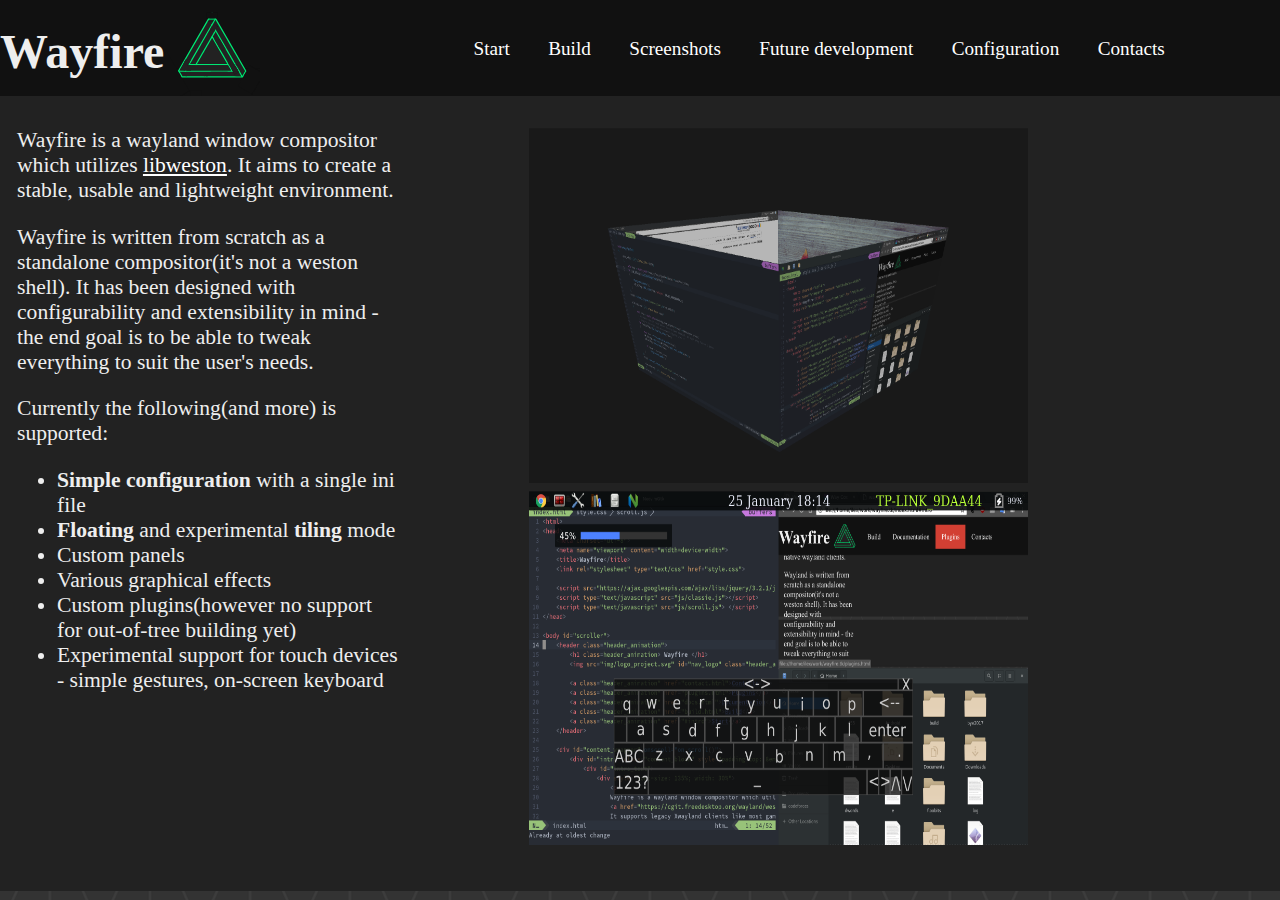
<file: index.html>
<html>
    <head>
        <meta charset="utf-8">
        <meta name="viewport" content="width=device-width">
        <title>Wayfire</title>
        <link rel="stylesheet" type="text/css" href="style.css">

        <script src="https://ajax.googleapis.com/ajax/libs/jquery/3.2.1/jquery.min.js"> </script>
        <script type="text/javascript" src="js/scroll.js"> </script>
    </head>

    <body id="scroller">
        <header class="header_animation">
            <h1 class=header_animation> Wayfire </h1>
            <img src="img/logo_project.svg" id="nav_logo" class="header_animation"/>

            <a class="header_animation" href="#about">Contacts</a>
            <a class="header_animation" href="docs.html">Configuration</a>
            <a class="header_animation" href="#plans">Future development</a>
            <a class="header_animation" href="#screenshots">Screenshots</a>
            <a class="header_animation" href="#build">Build</a>
            <a class="header_animation" href="#intro">Start</a>
        </header>

        <div id="content_wrapper" onscroll="on_scroll()">
            <div id="intro" class="content_block" style="padding-top: 8em; height: 88.5%; width: 100%;">
                <div id="intro_text" class="float:left;">
                    <div style="font-size: 135%; width: 30%; display: inline-table">
                        <p>
                        Wayfire is a wayland window compositor which utilizes
                        <a href="https://cgit.freedesktop.org/wayland/weston" style="color: white">libweston</a>.
                        It aims to create a stable, usable and lightweight environment.

                        </p> <p>
                        Wayfire is written from scratch as a standalone compositor(it's not a weston shell). It has been designed
                        with configurability and extensibility in mind - the end goal is to be able to tweak everything to suit the user's needs.
                        </p>

                        <p> Currently the following(and more) is supported:<br>
                        <ul>
                            <li> <b>Simple configuration</b> with a single ini file </li>
                            <li> <b>Floating</b> and experimental <b>tiling</b> mode </li>
                            <li> Custom panels </li>
                            <li> Various graphical effects </li>
                            <li> Custom plugins(however no support for out-of-tree building yet) </li>
                            <li> Experimental support for touch devices - simple gestures,
                                on-screen keyboard </li>
                        </ul>
                        </p>
                    </div>

                    <div style="float: right; width: 60%; margin-left: 10%">
                        <img style="width: 65%; height: 45%" src="img/cube.png">
                        <img style="width: 65%; height: 45%; margin-top: 1%" src="img/panel.png">
                    </div>

                </div>

            </div>

            <div id="build" class="content_block" style="margin-top: 1%; padding-top: 2em; height: 88.5%; width: 100%;">
                <h1> Build instructions </h1>

                <p>
                First you need to compile a patched libweston.
                <div class="code">
                    git clone https://github.com/ammen99/weston && cd weston <br>
                    ./configure <br>
                    make -j && sudo make install <br>
                </div>
                </p>

                <p>
                Then you can compile Wayfire itself:
                <div class="code">
                    git clone https://github.com/ammen99/wayfire && cd wayfire <br>
                    mkdir build && cd build <br>
                    cmake ../ -DCMAKE_BUILD_TYPE=Release <br>
                    make -j && sudo make install
                </div>
                </p>

                <p>
                You can now run <span class="code"> wayfire </span> from a TTY or nested(from either X11 or Wayland).
                </p>

            </div>

            <div id="screenshots" class="content_block" style="margin-top: 1%; padding-top: 2em; height: 88.5%; width: 100%;">
                <h1> Screenshots </h1>
                <div style="display-style: inline-table">
                    <img src="img/expo.png" style="width: 30em; height: 16.875em"/>
                    <img src="img/cube.png" style="width: 30em; height: 16.875em"/>
                    <img src="img/panel.png" style="width: 30em; height: 16.875em"/>
                </div>

            </div>

            <div id="plans" class="content_block" style="margin-top: 1%; padding-top: 2em; height: 88.5%; width: 100%;">
                <h1> Future development </h1>

                <p style="font-size: 1.25em">
                The development of Wayfire is still far from complete. Here are some items which will be implemented
                at some time in the future(although help with them would be much appreciated, as I don't have that much
                free time to spend on the project):
                <ul style="font-size: 1.25em">
                    <li> Bug fixes :) </li>
                    <li> Touchpad gestures(requires libweston pathes) </li>
                    <li> Better touchscreen support:
                        <ul>
                            <li> Improve existing gesture detection </li>
                            <li> Make more plugins compatible with touch </li>
                            <li> Support text-input and input-method protocol </li>
                            <li> Better on-screen keyboard </li>
                        </ul>
                    </li>

                    <li> Dynamic reconfiguration </li>
                    <li> Output mirroring </li>
                    <li> Add scripting abilities </li>
                    <li> Improve built-in panel </li>
                    <li> Out-of-tree plugins/panels </li>
                    <li> Possibly implement <a href="https://github.com/wayland-wall/wayland-wall">wayland-wall</a> protocols </li>
                </ul>
                </p>

            </div>

            <div id="about" class="content_block" style="margin-top: 1%; padding-top: 120px; height: 83%;">
                <h2> About the author </h2>
                I'm Ilia Bozhinov. <br>
                <img src="img/logo_big.png"/>
            </div>
        </div>

    </body>
</html>
</file>
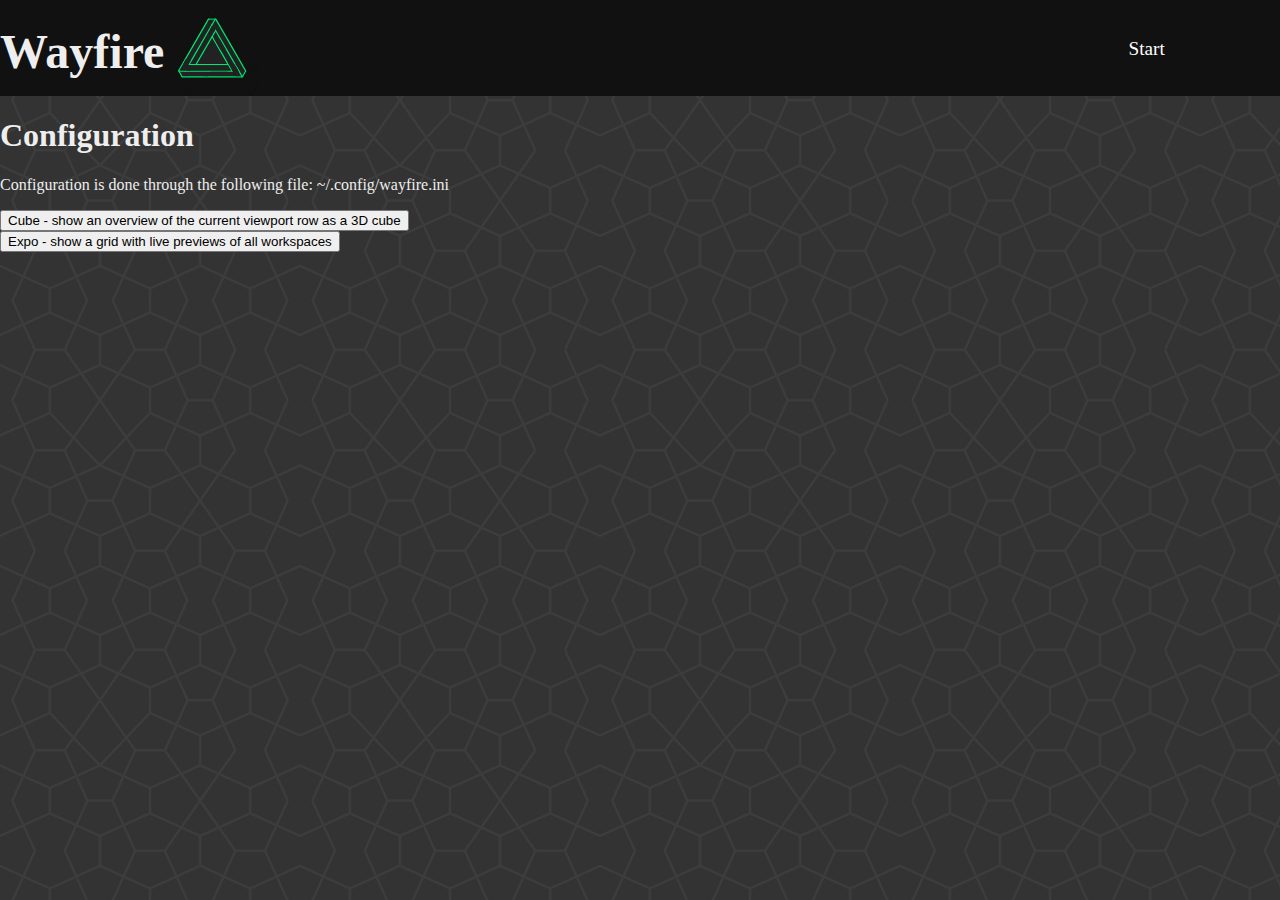
<file: docs.html>
<html>
    <head>
        <meta charset="utf-8">
        <meta name="viewport" content="width=device-width">
        <title>Wayfire</title>
        <link rel="stylesheet" type="text/css" href="style.css">

        <script src="https://ajax.googleapis.com/ajax/libs/jquery/3.2.1/jquery.min.js"> </script>
        <script type="text/javascript" src="js/scroll.js"> </script>
        <script type="text/javascript" src="js/section.js"></script>
    </head>

    <body id="scroller">
        <header class="header_animation">
            <h1 class=header_animation> Wayfire </h1>
            <img src="img/logo_project.svg" id="nav_logo" class="header_animation"/>
            <a class="header_animation" href="index.html">Start</a>
        </header>

        <div id="content_wrapper" onscroll="on_scroll()">
            <div id="intro_text" style="padding-top: 6em">
                <h1> Configuration </h1>

                <p>
                Configuration is done through the following file: <span class='code'> ~/.config/wayfire.ini </span>
                </p>

                <div>
                    <button class="toggle_button"> Cube - show an overview of the current viewport row as a 3D cube </button>
                    <div class="plugin_content">
                        me text
                        <img src="img/cube.png" style="width: 80em; height: 45em"/>
                    </div>
                </div>

                <div>
                    <button class="toggle_button"> Expo - show a grid with live previews of all workspaces </button>
                    <div class="plugin_content">
                        <img src="img/expo.png" style="width: 80em; height: 45em"/>
                    </div>
                </div>


            </div>
        </div>

    </body>
</html>
</file>
<file: style.css>
body { color: #eee; overflow: hidden; }

/* #navigation */

.header_animation
{
    -webkit-transition:  all 0.3s;
    -moz-transition:     all 0.3s;
    -ms-transition:      all 0.3s;
    -o-transition:       all 0.3s;
    transition:          all 0.3s;
}

header
{
    position:fixed; left:0px; top:0px; right:0px;
    height:6em;

    padding-right: 6em;
    margin: 0;
    overflow: hidden;
    background-color: #111;
}

header img
{
    width: 6em;
    height: 6em;
    float: left;
}

header a
{
    float:right;
    display: block;
    color: white;
    padding: 1em 1em;
    margin-top: 1em;
    text-decoration: none;
    font-size: 1.2em;
}

header h1
{
    float: left;
    font-size:3em;
    margin-top: 0.5em;
}

/* Change the link color to #111 (black) on hover */
header a:hover
{
    background-color:  #D23F33;
    color: #fff;
}

header.shrink
{
    height: 3em;
}

header.shrink a
{
    padding: 0.5em 1em;
   margin-top: 0.0em;
   margin-left: auto;
   margin-right: auto;
   font-size: 1.5em;
}

header.shrink h1
{
    font-size: 0em;
    margin-top: 1.5em;
}

header.shrink img
{
    width: 0px;
    height: 0px;
    opacity: 0.0;
    filter: alpha(opacity=40); /* For IE8 and earlier */
}

body {
    scroll-behavior: smooth;
    background-image: url('img/congruent_outline.png');
    background-repeat: repeat;
    margin: 0px auto;
}

#content_wrapper
{
    width: 100%;
    height: 99%;
    padding-right: 100px;
    overflow-y: scroll;
}

.content_block
{
    padding-left: 17px;

    background-color: #222;
    display-style: inline-block;

    width: 100%;
}

.plugin_content
{
    display: none;
}
</file>
